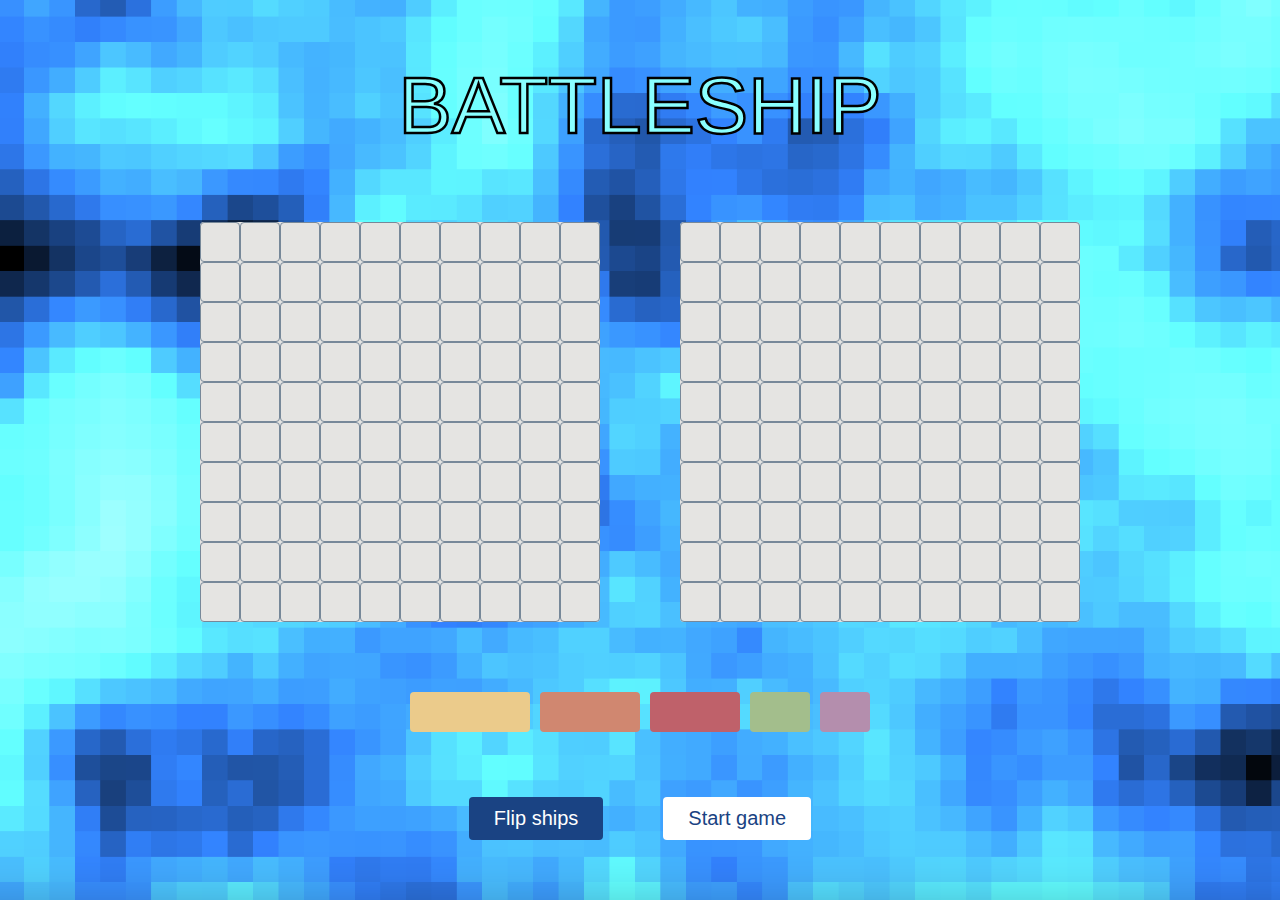
<file: game-index.html>
<!DOCTYPE html>
<html lang="en">
<head>
    <meta charset="UTF-8">
    <meta http-equiv="X-UA-Compatible" content="IE=edge">
    <meta name="viewport" content="width=device-width, initial-scale=1.0">
    <link rel="stylesheet" href="./game-styles.css">
    <title>BattleshipGame</title>
</head>
<body>
    <div class="main-board">

        <div class= "name">BATTLESHIP</div>
        <div class="game-info"></div>

        <div class= "game-boards">
            <div class= "players-board"></div>
            <div class= "computers-board"></div>
        </div>

        <div class= "ship-dock">
           
            <div class="carrier" id="0" draggable="true"></div>
            <div class="battleship" id="1" draggable="true"></div>
            <div class="cruiser" id="2" draggable="true"></div>
            <div class="submarine" id="3" draggable="true"></div>
            <div class="destroyer" id="4" draggable="true"></div>

        </div>

        <div class="game-buttons">
        <button class= "flip-button" >Flip ships</button>
        <button class= "start-button" >Start game</button>
        </div>

    </div>
  
    <script src="game.js"></script>
</body>
</html>
</file>
<file: game-styles.css>
body {
    display: flex;
    flex-direction: row;
    justify-content: center;
    margin: 0;
    font-family: Sans-serif;
}

/*central part of the game including name, individual boards, ship dock, flip button*/
.main-board {
    background-image: url(./Water.png);
    background-size: cover;
    background-position: center center;
    width: 100vw;
    height: 100vh;
    display: flex;
    flex-direction: column;
    justify-content: center;
    align-items: center;
}

.name {
    font-size: 80px;
    margin: 20px 30px 5px 30px;
    color: #8AFFFF;
    -webkit-text-stroke: 2.5px black;
    font-weight: 500;
    
}
.game-info {
    font-size: 40px;
    color: #E5E4E2;
    -webkit-text-stroke: 1.5px #1A4383;
    height: 50px;
    padding: 0;
}

.game-boards {
    display: flex;
}

/* individual boards */
.players-board, .computers-board {
    background-color: #E5E4E2;
    width: 400px;
    height: 400px;
    margin: 15px 40px;
    display: flex;
    flex-wrap: wrap;
    border-radius: 4px;
    
}

.players-board > div, .computers-board > div {
    width: 40px;
    height: 40px;
    border: 0.5px solid lightslategray;
    border-radius: 4px;
    box-sizing: border-box;
}

/* ship dock and ships */
.ship-dock {
    width: 1000px;
    height: 150px;
    display: flex;
    flex-wrap: wrap;
    justify-content: center;
    align-items:center;
    background: none;
}

.ship-dock > div {
    height: 40px;
    margin: 5px;
    border-radius: 4px;
}

.carrier {
    width: 120px; 
    background-color: #EBCB8B
}

.battleship {
    width: 100px;
    background-color: #D08770
}

.cruiser {
    width: 90px;
    background-color:#BF616A

}

.submarine {
    width: 60px;
    background-color: #A3BE8C

}

.destroyer {
    width: 50px;
    background-color: #B48EAD
}


.computers-board .carrier,
.computers-board .battleship,
.computers-board .cruiser,
.computers-board .submarine,
.computers-board .destroyer { 
    background-color: #E5E4E2;
}


.game-buttons{
    width: 100vw;
    display: flex;
    justify-content: center;
    align-items: center;

}

.flip-button{
    background-color: #1A4383;
    color: white;
    font-size: 20px;
    padding: 10px 25px;
    text-decoration: none;
    display: inline-block;
    cursor: pointer;
    border-radius: 4px;
    margin: 10px 30px 20px 30px;
    border: none;
    outline: none;
}

.hidden {
    visibility: hidden;
}

.start-button {
    background-color: white;
    color: #1A4383;
    font-size: 20px;
    padding: 10px 25px;
    text-decoration: none;
    display: inline-block;
    cursor: pointer;
    border-radius: 4px;
    margin: 10px 30px 20px 30px;
    border: none;
    outline: none;
}

.hit {
    background-color: red !important;
}

.empty {
    background-color: gray !important;
}
</file>
